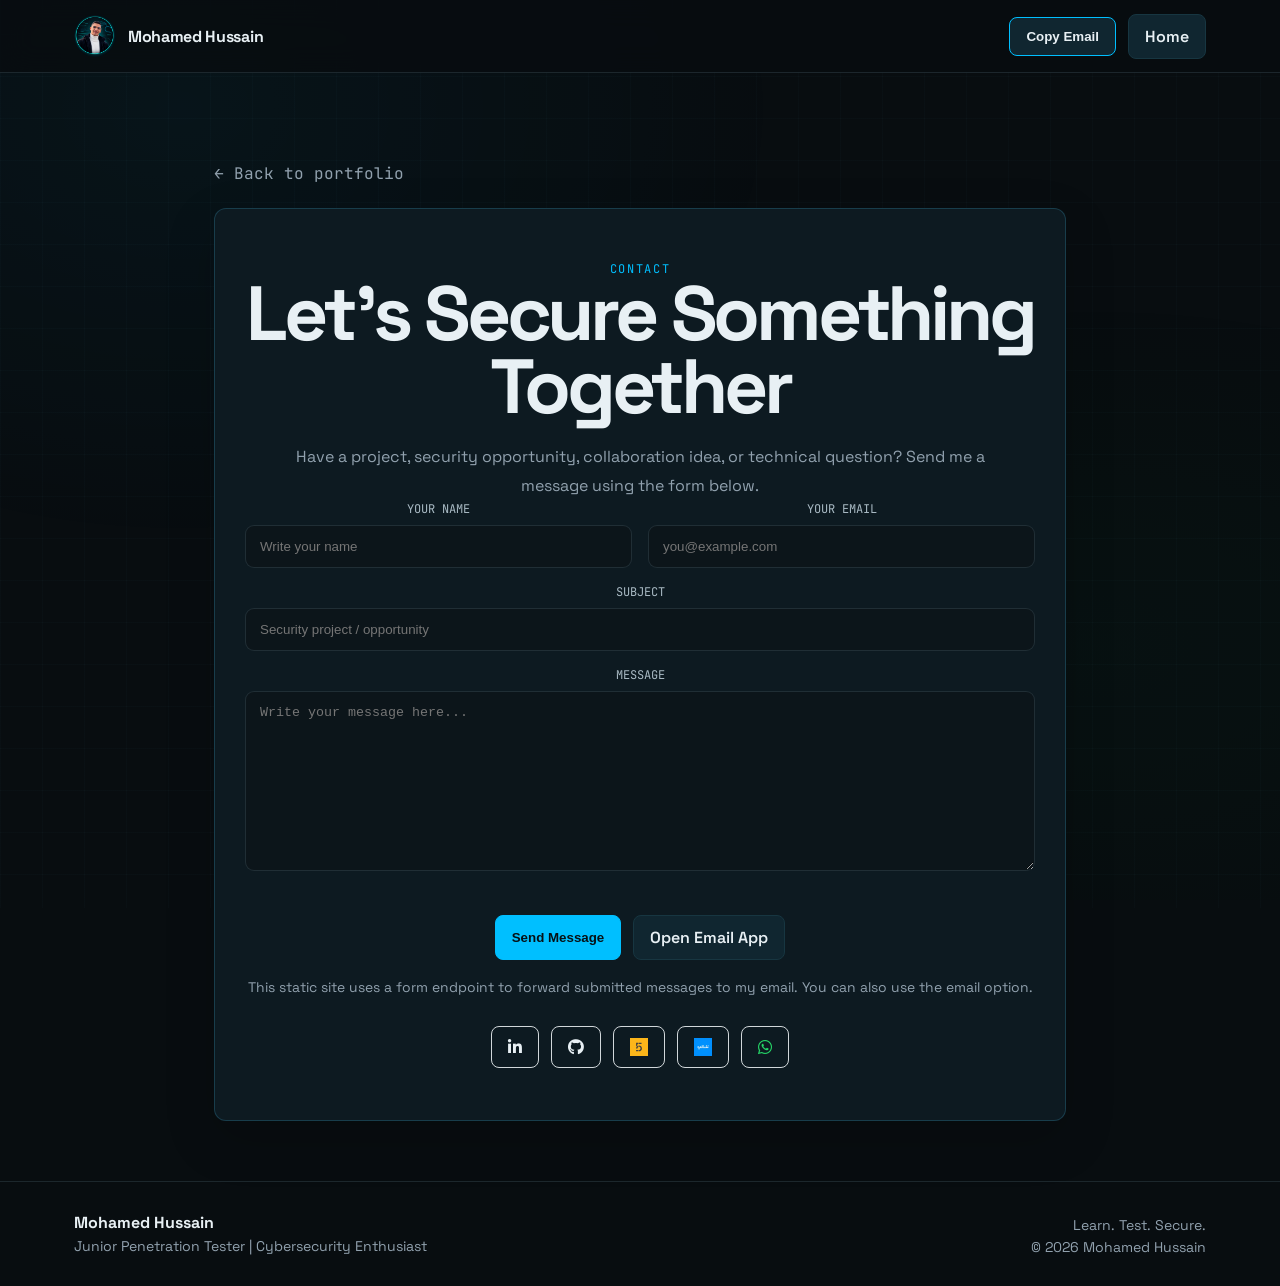
<file: contact.html>
<!doctype html>
<html lang="en">
  <head>
    <meta charset="UTF-8" />
    <meta name="viewport" content="width=device-width, initial-scale=1.0" />
    <script>
      document.documentElement.classList.add("page-loading");
      document.documentElement.dataset.pageLoaderStartedAt = Date.now();
    </script>
    <title>Mohamed Hussain | Contact</title>
    <link rel="preconnect" href="https://fonts.googleapis.com" />
    <link rel="preconnect" href="https://fonts.gstatic.com" crossorigin />
    <link
      href="https://fonts.googleapis.com/css2?family=JetBrains+Mono:wght@400;500;600&family=Space+Grotesk:wght@400;500;600;700&display=swap"
      rel="stylesheet"
    />
    <link
      rel="stylesheet"
      href="https://cdnjs.cloudflare.com/ajax/libs/font-awesome/6.7.2/css/all.min.css"
    />
    <link
      rel="icon"
      type="image/svg+xml"
      href="assets/images/codespaces-svgrepo-com.svg"
    />
    <link rel="stylesheet" href="style.css" />
  </head>
  <body>
    <div class="page-loader" aria-hidden="false">
      <div class="cv-loader" role="status" aria-live="polite">
        <div class="loader-icon" aria-hidden="true">
          <span class="loader-icon-text">&gt;_</span>
        </div>
        <div class="loader-content">
          <div class="loader-title">
            <span class="loader-prompt">&gt;</span>
            LOADING_CONTACT
            <span class="loader-dots" aria-hidden="true">
              <span>.</span>
              <span>.</span>
              <span>.</span>
            </span>
          </div>
          <p class="loader-status">Preparing contact page...</p>
          <div class="loader-progress" aria-hidden="true">
            <div class="loader-progress-bar"></div>
          </div>
        </div>
      </div>
    </div>
    <header class="site-header">
      <nav class="wrap nav">
        <a href="index.html#home" class="brand">
          <div class="logo">
            <img
              src="assets/images/Portfolio.webp"
              alt="Mohamed Hussain"
              loading="lazy"
              decoding="async"
            />
          </div>
          <span class="brand-name">Mohamed Hussain</span>
        </a>
        <div class="nav-actions">
          <button class="btn btn-primary" id="copy-email" type="button">
            Copy Email
          </button>
          <a
            href="index.html#home"
            class="btn btn-secondary"
            aria-label="Return to home page"
          >
            Home
          </a>
          <button
            class="menu-button"
            id="menu-button"
            type="button"
            aria-label="Open navigation menu"
            aria-expanded="false"
          >
            ☰
          </button>
        </div>
      </nav>
      <div class="mobile-menu" id="mobile-menu">
        <div class="wrap">
          <a href="index.html#home">Home</a>
          <a href="index.html#about">About</a>
          <a href="index.html#skills">Skills</a>
          <a href="index.html#methodology">Methodology</a>
          <a href="index.html#projects">Projects</a>
          <a href="index.html#labs">Labs</a>
          <a href="index.html#reports">Reports</a>
        </div>
      </div>
    </header>
    <main>
      <section class="contact-hero">
        <div class="wrap contact-wrap">
          <a class="back-link mono" href="index.html">← Back to portfolio</a>
          <div class="panel contact-panel reveal">
            <p class="eyebrow">Contact</p>
            <h1>Let’s Secure Something Together</h1>
            <p>
              Have a project, security opportunity, collaboration idea, or
              technical question? Send me a message using the form below.
            </p>
            <form
              class="contact-form"
              action="https://formsubmit.co/mohamed.hussain.pentester@gmail.com"
              method="POST"
            >
              <input
                type="hidden"
                name="_subject"
                value="New message from Mohamed Hussain Portfolio"
              />

              <input type="hidden" name="_template" value="table" />

              <input type="hidden" name="_captcha" value="false" />

              <input
                type="hidden"
                name="_next"
                value="https://mohamed-hussain-pentester.github.io/Mohamed-Hussain-Portfolio/thank-you.html"
              />

              <div class="form-row">
                <div class="field">
                  <label for="name">YOUR NAME</label>
                  <input
                    id="name"
                    name="name"
                    type="text"
                    placeholder="Write your name"
                    required
                    autocomplete="name"
                  />
                </div>
                <div class="field">
                  <label for="email">YOUR EMAIL</label>
                  <input
                    id="email"
                    name="email"
                    type="email"
                    placeholder="you@example.com"
                    required
                    autocomplete="email"
                  />
                </div>
              </div>
              <div class="field">
                <label for="subject">SUBJECT</label>
                <input
                  id="subject"
                  name="subject"
                  type="text"
                  placeholder="Security project / opportunity"
                  required
                />
              </div>
              <div class="field">
                <label for="message">MESSAGE</label>
                <textarea
                  id="message"
                  name="message"
                  placeholder="Write your message here..."
                  required
                ></textarea>
              </div>
              <div class="button-row center">
                <button class="btn btn-primary" type="submit">
                  Send Message
                </button>
                <a
                  class="btn btn-secondary"
                  href="mailto:mohamed.hussain.pentester@gmail.com"
                >
                  Open Email App
                </a>
              </div>
              <p class="form-note">
                This static site uses a form endpoint to forward submitted
                messages to my email. You can also use the email option.
              </p>
            </form>
            <div class="button-row center">
              <a
                href="https://www.linkedin.com/in/mohamed-hussain-pentester/"
                target="_blank"
                rel="noopener noreferrer"
                class="btn btn-outline"
                aria-label="LinkedIn"
                title="LinkedIn"
              >
                <i class="fa-brands fa-linkedin-in"></i>
              </a>
              <a
                href="https://github.com/mohamed-hussain-pentester"
                target="_blank"
                rel="noopener noreferrer"
                class="btn btn-outline"
                aria-label="GitHub"
                title="GitHub"
              >
                <i class="fa-brands fa-github"></i>
              </a>
              <a
                href="https://khamsat.com/user/mohamed_hussain_soc"
                target="_blank"
                rel="noopener noreferrer"
                class="btn btn-outline"
                aria-label="Khamsat"
                title="Khamsat"
              >
                <img
                  src="assets/images/khamsat.svg"
                  alt="Khamsat"
                  class="social-icon"
                />
              </a>
              <a
                href="https://nafezly.com/u/mohamed_hussain_soc"
                target="_blank"
                rel="noopener noreferrer"
                class="btn btn-outline"
                aria-label="Nafezly"
                title="Nafezly"
              >
                <img
                  src="assets/images/nafezly.jpeg"
                  alt="Nafezly"
                  class="social-icon"
                />
              </a>
              <a
                href="https://wa.me/+201221702558"
                target="_blank"
                rel="noopener noreferrer"
                class="btn btn-outline"
                aria-label="WhatsApp"
                title="WhatsApp"
              >
                <i class="fa-brands fa-whatsapp" style="color: #25d366"></i>
              </a>
            </div>
          </div>
        </div>
      </section>
    </main>
    <footer>
      <div class="wrap footer-content">
        <div>
          <strong>Mohamed Hussain</strong>
          <span>Junior Penetration Tester | Cybersecurity Enthusiast</span>
        </div>
        <div class="footer-right">
          <span>Learn. Test. Secure.</span>
          <span>© 2026 Mohamed Hussain</span>
        </div>
      </div>
    </footer>
    <div class="mouse-glow"></div>
    <div id="toast" class="hidden">Email copied to clipboard</div>
    <script src="script.js"></script>
  </body>
</html>
</file>
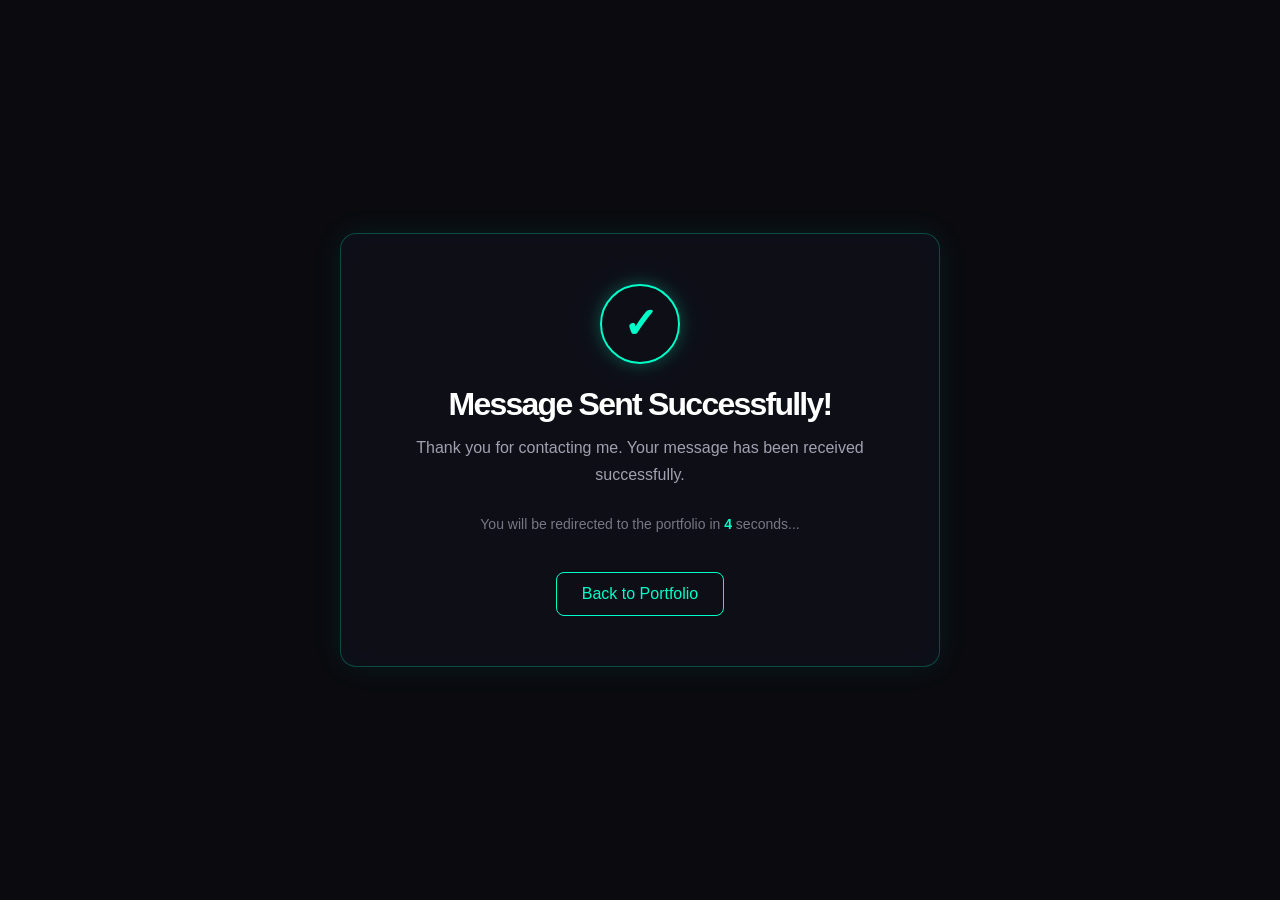
<file: thank-you.html>
<!doctype html>
<html lang="en">
  <head>
    <meta charset="UTF-8" />
    <meta name="viewport" content="width=device-width, initial-scale=1.0" />
    <script>
      document.documentElement.classList.add("page-loading");
      document.documentElement.dataset.pageLoaderStartedAt = Date.now();
    </script>

    <title>Thank You | Mohamed Hussain</title>

    <!-- Redirect after 5 seconds -->
    <meta http-equiv="refresh" content="5;url=index.html" />

    <link
      rel="icon"
      type="image/svg+xml"
      href="assets/images/codespaces-svgrepo-com.svg"
    />
    <link rel="stylesheet" href="style.css" />
  </head>

  <body>
    <div class="page-loader" aria-hidden="false">
      <div class="cv-loader" role="status" aria-live="polite">
        <div class="loader-icon" aria-hidden="true">
          <span class="loader-icon-text">&gt;_</span>
        </div>
        <div class="loader-content">
          <div class="loader-title">
            <span class="loader-prompt">&gt;</span>
            LOADING_CONFIRMATION
            <span class="loader-dots" aria-hidden="true">
              <span>.</span>
              <span>.</span>
              <span>.</span>
            </span>
          </div>
          <p class="loader-status">Preparing confirmation...</p>
          <div class="loader-progress" aria-hidden="true">
            <div class="loader-progress-bar"></div>
          </div>
        </div>
      </div>
    </div>
    <main class="thank-you-page">
      <div class="thank-you-card">
        <div class="success-icon">✓</div>

        <h1>Message Sent Successfully!</h1>

        <p>
          Thank you for contacting me. Your message has been received
          successfully.
        </p>

        <p class="redirect-text">
          You will be redirected to the portfolio in
          <span id="countdown">5</span> seconds...
        </p>

        <a href="index.html" class="back-btn"> Back to Portfolio </a>
      </div>
    </main>

    <script>
      let seconds = 5;
      const countdown = document.getElementById("countdown");

      const timer = setInterval(() => {
        seconds--;
        countdown.textContent = seconds;

        if (seconds <= 0) {
          clearInterval(timer);
          window.location.href = "index.html";
        }
      }, 1000);
    </script>
    <div class="mouse-glow"></div>
    <script src="script.js"></script>
  </body>
</html>
</file>
<file: style.css>
:root {
  --ink: #e8f0f4;
  --muted: #91a1ae;
  --line: rgba(150, 190, 205, 0.15);
  --bg: #080d10;
  --cyan: #00bfff;
  --cyan-dark: #0099cc;
  --surface: #111827;
  --surface-light: #172033;
  --border: #23304a;
  --text: #f8fafc;
  --accent: #22c55e;
}

* {
  margin: 0;
  padding: 0;
  box-sizing: border-box;
}

html {
  scroll-behavior: smooth;
  scroll-padding-top: 88px;
}

body {
  background: var(--bg);
  color: var(--ink);
  font-family: "Space Grotesk", Arial, Helvetica, sans-serif;
  min-height: 100vh;
  overflow-x: hidden;
}

body::before {
  content: "";
  position: fixed;
  inset: -8px 0;
  pointer-events: none;
  opacity: 0.65;
  background-image:
    linear-gradient(rgba(109, 172, 194, 0.045) 1px, transparent 1px),
    linear-gradient(90deg, rgba(109, 172, 194, 0.045) 1px, transparent 1px);
  background-size: 42px 42px;
  z-index: -1;
  animation: gridDrift 90s ease-in-out infinite alternate;
}

.interactive-grid {
  position: fixed;
  inset: 0;
  z-index: -1;
  width: 100%;
  height: 100%;
  pointer-events: none;
  opacity: 0.65;
  animation: gridDrift 90s ease-in-out infinite alternate;
}

body::after {
  content: "";
  position: fixed;
  inset: 0;
  pointer-events: none;
  opacity: 0.8;
  background-image:
    radial-gradient(
      ellipse at 14% 12%,
      rgba(0, 191, 255, 0.055),
      transparent 42%
    ),
    radial-gradient(
      ellipse at 86% 72%,
      rgba(34, 197, 94, 0.035),
      transparent 44%
    );
  z-index: -1;
  animation: ambientGlow 75s ease-in-out infinite alternate;
}

@keyframes gridDrift {
  to {
    transform: translate3d(0, 8px, 0);
  }
}

@keyframes ambientGlow {
  to {
    transform: translate3d(0, -8px, 0);
    opacity: 0.65;
  }
}

a {
  color: inherit;
  text-decoration: none;
}

.wrap {
  width: 100%;
  max-width: 1180px;
  margin: 0 auto;
  padding: 0 24px;
}

.mono {
  font-family: "JetBrains Mono", monospace;
}

.cyan {
  color: var(--cyan);
}

/* =================================
   NAVBAR & HEADER
================================= */

.site-header {
  position: sticky;
  top: 0;
  z-index: 1000;
  background: rgba(8, 13, 16, 0.83);
  backdrop-filter: blur(15px);
  border-bottom: 1px solid var(--line);
}

.scroll-progress {
  height: 3px;
  overflow: hidden;
  background: rgba(145, 161, 174, 0.16);
  direction: ltr;
}

.scroll-progress-bar {
  width: 100%;
  height: 100%;
  background: linear-gradient(90deg, var(--cyan), var(--accent));
  box-shadow: 0 0 8px rgba(0, 191, 255, 0.55);
  transform: scaleX(0);
  transform-origin: left;
}

.nav {
  min-height: 72px;
  display: flex;
  align-items: center;
  justify-content: space-between;
  gap: 16px;
}

.brand {
  display: flex;
  align-items: center;
  gap: 12px;
  text-decoration: none;
  white-space: nowrap;
}

.logo {
  width: 42px;
  height: 42px;
  border-radius: 50%;
  overflow: hidden;
  flex-shrink: 0;
}

.logo img {
  width: 100%;
  height: 100%;
  object-fit: cover;
  display: block;
}

.brand-name {
  font-weight: 700;
  letter-spacing: -0.02em;
}

.nav-links {
  display: flex;
  align-items: center;
  gap: 24px;
  color: var(--muted);
  font-size: 0.92rem;
}

.nav-links a {
  position: relative;
  text-decoration: none;
  transition:
    color 0.2s ease,
    text-shadow 0.2s ease;
}

.nav-links a:hover,
.nav-links a[aria-current="location"] {
  color: var(--cyan);
}

.nav-links a[aria-current="location"] {
  text-shadow: 0 0 12px rgba(0, 191, 255, 0.3);
}

.nav-links a::after {
  content: "";
  position: absolute;
  right: 0;
  bottom: -7px;
  left: 0;
  height: 2px;
  border-radius: 2px;
  background: var(--cyan);
  box-shadow: 0 0 9px rgba(0, 191, 255, 0.55);
  transform: scaleX(0);
  transform-origin: left;
  transition: transform 0.2s ease;
}

.nav-links a:hover::after,
.nav-links a[aria-current="location"]::after {
  transform: scaleX(1);
}

.nav-actions {
  display: flex;
  align-items: center;
  gap: 12px;
}

/* =================================
   BUTTONS
================================= */

.btn {
  --button-rest-background: var(--bg);
  --button-rest-color: var(--ink);
  --button-hover-text-color: var(--button-rest-background);

  display: inline-flex;
  align-items: center;
  justify-content: center;
  gap: 8px;
  border: 1px solid transparent;
  border-radius: 8px;
  padding: 11px 16px;
  text-decoration: none;
  font-weight: 600;
  cursor: pointer;
  transition:
    background 0.2s ease,
    border-color 0.2s ease,
    color 0.2s ease,
    transform 0.2s ease,
    box-shadow 0.2s ease;
}

.btn:hover {
  transform: translateY(-2px);
  box-shadow: 0 0 15px rgba(0, 191, 255, 0.2);
}

.btn-primary {
  --button-rest-background: var(--cyan);
  --button-rest-color: #061116;

  background: var(--cyan);
  color: #061116;
  border-color: var(--cyan);
}

.btn-primary:hover {
  background: var(--cyan-dark);
  color: #061116;
  border-color: var(--cyan-dark);
  box-shadow: 0 0 17px rgba(0, 191, 255, 0.3);
}

.btn-secondary {
  --button-rest-background: #102630;
  --button-rest-color: var(--ink);

  background: #102630;
  color: var(--ink);
  border-color: #173641;
}

.btn-outline {
  --button-rest-background: var(--bg);
  --button-rest-color: var(--ink);

  background: transparent;
  color: var(--ink);
  border-color: #d1d7da;
}

.btn-outline:hover,
.btn-secondary:hover {
  border-color: rgba(72, 199, 242, 0.6);
  box-shadow: inset 0 0 0 1px rgba(0, 191, 255, 0.12);
}

.project-coming-soon {
  cursor: default;
  color: var(--muted);
  border-color: var(--border);
}

.btn:hover {
  background: var(--button-rest-color);
  color: var(--button-rest-background);
  border-color: var(--button-rest-color);
}

.project-coming-soon:hover {
  transform: none;
  background: transparent;
  color: var(--muted);
  border-color: var(--border);
  box-shadow: none;
}

.btn:focus-visible,
.menu-button:focus-visible,
.back-to-top:focus-visible,
.back-btn:focus-visible {
  outline: 2px solid var(--cyan);
  outline-offset: 3px;
}

/* =================================
   MOBILE MENUS (Including all possible class names)
================================= */

.menu-button {
  display: none;
  background: transparent;
  color: var(--ink);
  border: 1px solid #33434b;
  border-radius: 8px;
  padding: 8px 11px;
  font-size: 18px;
  cursor: pointer;
}

.mobile-menu {
  display: none;
  border-top: 1px solid var(--line);
  background: var(--surface);
}

.mobile-menu.open {
  display: block;
}

.mobile-menu .wrap {
  display: grid;
  gap: 12px;
  padding: 14px 24px 18px;
}

.mobile-menu a {
  position: relative;
  text-decoration: none;
  color: var(--muted);
  padding: 12px;
  border-radius: 8px;
  transition:
    background 0.2s ease,
    color 0.2s ease,
    box-shadow 0.2s ease;
}

.mobile-menu a:hover,
.mobile-menu a[aria-current="location"] {
  background: var(--surface-light);
  color: var(--text);
}

.mobile-menu a[aria-current="location"] {
  color: var(--cyan);
  box-shadow: inset 2px 0 var(--cyan);
}

/* =================================
   CV TOOLBAR & PDF VIEWER
================================= */

.cv-toolbar {
  min-height: 70px;
  padding: 12px 20px;
  display: flex;
  align-items: center;
  justify-content: center;
  gap: 10px;
  border-bottom: 1px solid var(--border);
  background: var(--bg);
  position: sticky;
  top: 72px;
  z-index: 900;
}

.viewer-container {
  width: 100%;
  min-height: calc(100vh - 142px);
  padding: 30px 20px;
  display: flex;
  justify-content: center;
  overflow-y: auto;
}

#pdf-container {
  width: 100%;
  max-width: 950px;
  display: flex;
  flex-direction: column;
  align-items: center;
  gap: 25px;
}

.pdf-page {
  background: white;
  max-width: 100%;
  height: auto;
  display: block;
  box-shadow:
    0 10px 30px rgba(0, 0, 0, 0.35),
    0 2px 8px rgba(0, 0, 0, 0.2);
}

/* =================================
   LOADING & ERROR STATES
================================= */

#loading {
  color: var(--muted);
  margin-top: 60px;
  font-size: 16px;
}

#error {
  display: none;
  max-width: 600px;
  margin: 60px auto;
  padding: 25px;
  border: 1px solid #7f1d1d;
  border-radius: 12px;
  background: #1f1111;
  text-align: center;
  line-height: 1.7;
}

#error strong {
  display: block;
  margin-bottom: 8px;
}

/* =================================
   HERO & SECTIONS
================================= */

.hero {
  padding-top: 50px;
  padding-bottom: 92px;
}

.hero-grid {
  display: grid;
  grid-template-columns: 1.08fr 0.92fr;
  gap: 52px;
  align-items: center;
}

.eyebrow {
  color: var(--cyan);
  letter-spacing: 0.14em;
  text-transform: uppercase;
  font-family: "JetBrains Mono", monospace;
  font-size: 0.75rem;
}

h1,
h2,
h3,
p {
  margin-top: 0;
}

h1 {
  font-size: clamp(3rem, 6vw, 5.4rem);
  line-height: 0.95;
  letter-spacing: -0.055em;
  margin-bottom: 20px;
}

.hero-name-cursor {
  animation: cursorBlink 0.8s steps(1) infinite;
}

.hero-name-letter {
  display: inline-block;
  white-space: pre;
  cursor: default;
}

.hero-name-word {
  display: inline-block;
  white-space: nowrap;
}

.hero-name-letter:hover {
  animation: heroNameLetterPop 0.45s ease;
}

@keyframes heroNameLetterPop {
  35% {
    color: var(--cyan);
    transform: translateY(-0.18em) rotate(-8deg) scale(1.2);
    text-shadow: 0 0 18px rgba(0, 191, 255, 0.7);
  }

  70% {
    transform: translateY(0.04em) rotate(4deg) scale(0.96);
  }
}

h2 {
  font-size: clamp(2rem, 4vw, 3rem);
  line-height: 1;
  letter-spacing: -0.045em;
  margin: 10px 0 22px;
}

h3 {
  font-size: 1.18rem;
  margin-bottom: 11px;
}

.hero-title {
  font-size: 1.55rem;
  font-weight: 600;
  color: var(--cyan);
  margin-bottom: 14px;
}

.hero-specialty {
  font-family: "JetBrains Mono", monospace;
  color: #dce5ea;
  line-height: 1.65;
  max-width: 700px;
}

.hero-description {
  max-width: 700px;
  color: var(--muted);
  font-size: 1.08rem;
  line-height: 1.8;
  margin-bottom: 30px;
}

.button-row {
  display: flex;
  flex-wrap: wrap;
  gap: 12px;
}

.button-row.center {
  justify-content: center;
}

/* =================================
   TERMINAL
================================= */

.terminal {
  background: linear-gradient(
    145deg,
    rgba(18, 29, 36, 0.94),
    rgba(11, 18, 23, 0.86)
  );
  border: 1px solid var(--line);
  box-shadow: 0 18px 50px rgba(0, 0, 0, 0.18);
  border-radius: 16px;
  overflow: hidden;
}

.terminal-top {
  padding: 15px 18px;
  border-bottom: 1px solid var(--line);
  display: flex;
  justify-content: space-between;
  align-items: center;
  color: #8fa0ad;
  font:
    12px "JetBrains Mono",
    monospace;
}

.window-dots {
  display: flex;
  gap: 8px;
}

.window-dots span {
  width: 10px;
  height: 10px;
  border-radius: 50%;
  display: block;
}

.window-dots span:nth-child(1) {
  background: #d76363;
}
.window-dots span:nth-child(2) {
  background: #d7bd3f;
}
.window-dots span:nth-child(3) {
  background: #56b676;
}

.terminal-body {
  position: relative;

  background:
    radial-gradient(circle at 50% 0%, rgba(34, 197, 94, 0.06), transparent 45%),
    #070b12;

  border-top: 1px solid rgba(148, 163, 184, 0.08);

  overflow: hidden;
}

/* =========================================
   TERMINAL SCREEN
========================================= */

.terminal-screen {
  position: relative;

  min-height: 330px;

  padding: 22px 24px;

  font-family: "JetBrains Mono", "Fira Code", Consolas, monospace;

  font-size: 13px;

  line-height: 1.8;

  overflow: hidden;
}

/* =========================================
   SCANLINES
========================================= */

.terminal-screen::before {
  content: "";

  position: absolute;

  inset: 0;

  pointer-events: none;

  background: repeating-linear-gradient(
    to bottom,
    transparent 0px,
    transparent 3px,
    rgba(255, 255, 255, 0.012) 4px
  );

  opacity: 0.35;
}

/* =========================================
   SUBTLE TERMINAL GLOW
========================================= */

.terminal-screen::after {
  content: "";

  position: absolute;

  width: 250px;
  height: 250px;

  top: -150px;
  left: 50%;

  transform: translateX(-50%);

  background: rgba(34, 197, 94, 0.06);

  filter: blur(70px);

  pointer-events: none;
}

/* =========================================
   TERMINAL LINE
========================================= */

.terminal-line {
  position: relative;

  z-index: 2;

  display: flex;

  align-items: flex-start;

  flex-wrap: wrap;

  min-height: 26px;

  margin-bottom: 5px;
}

/* =========================================
   PROMPT
========================================= */

.prompt {
  color: #22c55e;

  font-weight: 600;

  margin-right: 9px;

  white-space: nowrap;
}

/* =========================================
   COMMAND
========================================= */

.typing-text {
  color: #67e8f9;

  font-weight: 500;

  letter-spacing: 0.1px;
}

/* =========================================
   TYPING CURSOR
========================================= */

.typing-cursor {
  color: #22c55e;

  margin-left: 3px;

  font-weight: 700;

  animation: cursorBlink 0.8s steps(1) infinite;
}

@keyframes cursorBlink {
  0%,
  50% {
    opacity: 1;
  }

  51%,
  100% {
    opacity: 0;
  }
}

/* =========================================
   OUTPUT
========================================= */

.terminal-output {
  position: relative;

  z-index: 2;

  color: #cbd5e1;

  margin: 0 0 14px 0;

  padding-left: 0;

  white-space: pre-wrap;

  opacity: 0;

  transform: translateY(4px);

  animation: outputAppear 0.35s ease forwards;
}

@keyframes outputAppear {
  from {
    opacity: 0;
    transform: translateY(4px);
  }

  to {
    opacity: 1;
    transform: translateY(0);
  }
}

/* =========================================
   OUTPUT SUCCESS
========================================= */

.output-success {
  color: #86efac;
}

/* =========================================
   OUTPUT INFO
========================================= */

.output-info {
  color: #94a3b8;
}

/* =========================================
   OUTPUT WARNING
========================================= */

.output-warning {
  color: #facc15;
}

/* =========================================
   SECURITY TAGS
========================================= */

/* =========================================
   TERMINAL SEPARATOR
========================================= */

.terminal-separator {
  position: relative;

  z-index: 2;

  height: 1px;

  margin: 10px 0 13px;

  background: linear-gradient(
    90deg,
    transparent,
    rgba(148, 163, 184, 0.15),
    transparent
  );
}

/* =========================================
   STATUS
========================================= */

.terminal-status {
  display: flex;

  align-items: center;

  gap: 12px;

  color: #94a3b8;
}

.terminal-status-label {
  color: #64748b;

  font-size: 12px;

  letter-spacing: 1px;
}

.terminal-status-value {
  display: inline-flex;

  align-items: center;

  gap: 7px;

  color: #86efac;

  font-size: 12px;
}

.terminal-status-value::before {
  content: "";

  width: 7px;
  height: 7px;

  border-radius: 50%;

  background: #22c55e;

  box-shadow: 0 0 8px rgba(34, 197, 94, 0.8);

  animation: statusPulse 1.6s ease-in-out infinite;
}

@keyframes statusPulse {
  0%,
  100% {
    opacity: 1;
    transform: scale(1);
  }

  50% {
    opacity: 0.45;
    transform: scale(0.8);
  }
}

/* =========================================
   COMMAND READY
========================================= */

.terminal-ready {
  color: #22c55e;

  animation: readyAppear 0.4s ease forwards;
}

@keyframes readyAppear {
  from {
    opacity: 0;
  }

  to {
    opacity: 1;
  }
}

/* =========================================
   MOBILE
========================================= */

@media (max-width: 700px) {
  .terminal-screen {
    padding: 18px 15px;

    font-size: 12px;

    line-height: 1.7;
  }

  .prompt {
    margin-right: 6px;
  }
}

/* =================================
   STATS & SECTIONS
================================= */

.quick-stats {
  border-top: 1px solid var(--line);
  border-bottom: 1px solid var(--line);
  background: rgba(11, 18, 23, 0.8);
}

.skills-marquee {
  padding: 24px 0 30px !important;
  overflow: hidden;
}

.skills-marquee-title {
  margin: 0 0 14px;
  font-size: 0.75rem;
  font-weight: 400;
}

.skills-marquee-viewport {
  position: relative;
  overflow: hidden;
  direction: ltr;
  mask-image: linear-gradient(
    90deg,
    transparent,
    #000 5%,
    #000 95%,
    transparent
  );
}

.skills-marquee-track {
  display: flex;
  width: max-content;
  animation: skills-marquee-scroll 48s linear infinite;
  will-change: transform;
}

.skills-marquee-group {
  display: flex;
  flex: 0 0 auto;
  align-items: center;
  gap: 12px;
  margin: 0;
  padding: 0 12px 0 0;
  list-style: none;
}

.skills-marquee-group li {
  display: inline-flex;
  flex: 0 0 auto;
  align-items: center;
  gap: 9px;
  min-height: 42px;
  padding: 0 15px;
  border: 1px solid rgba(150, 190, 205, 0.17);
  border-radius: 999px;
  background: linear-gradient(
    145deg,
    rgba(18, 29, 36, 0.88),
    rgba(11, 18, 23, 0.8)
  );
  color: #cbd9df;
  font-size: 0.84rem;
  white-space: nowrap;
  box-shadow: 0 0 14px rgba(0, 191, 255, 0.035);
}

.skills-marquee-group i {
  color: var(--cyan);
  font-size: 0.88rem;
}

@keyframes skills-marquee-scroll {
  to {
    transform: translateX(-50%);
  }
}

@media (hover: hover) and (prefers-reduced-motion: no-preference) {
  .skills-marquee:hover .skills-marquee-track {
    animation-play-state: paused;
  }
}

.stats-grid {
  display: grid;
  grid-template-columns: repeat(4, 1fr);
}

.stats-grid div {
  padding: 28px 0 28px 20px;
  border-right: 1px solid var(--line);
}

.stats-grid div:first-child {
  padding-left: 0;
}

.stats-grid div:last-child {
  border-right: 0;
}

.stats-grid strong,
.stats-grid span {
  display: block;
}

.stats-grid strong {
  margin-bottom: 4px;
}

.stats-grid span {
  font:
    13px "JetBrains Mono",
    monospace;
  color: var(--muted);
}

.section {
  padding: 70px 0;
  border-top: 1px solid var(--line);
  scroll-margin-top: -15px;
}

.section-muted {
  background: rgba(11, 18, 23, 0.7);
}

.two-column {
  display: grid;
  grid-template-columns: 0.85fr 1.15fr;
  gap: 56px;
}

.large-copy {
  color: var(--muted);
  font-size: 1.05rem;
  line-height: 1.85;
}

.panel {
  background: linear-gradient(
    145deg,
    rgba(18, 29, 36, 0.94),
    rgba(11, 18, 23, 0.86)
  );
  border: 1px solid var(--line);
  box-shadow: 0 18px 50px rgba(0, 0, 0, 0.18);
  border-radius: 12px;
}

.card {
  transition:
    transform 0.28s ease,
    border-color 0.28s ease,
    box-shadow 0.28s ease;
  padding: 24px;
}

.card:hover {
  transform: translateY(-5px);
  border-color: rgba(72, 199, 242, 0.48);
  box-shadow: 0 20px 45px rgba(0, 0, 0, 0.23);
}

.education-timeline {
  position: relative;
  display: grid;
  gap: 18px;
  margin: 0;
  padding: 0;
  list-style: none;
}

.education-layout {
  display: grid;
  gap: 28px;
}

.education-section-heading {
  text-align: center;
}

.education-columns {
  display: grid;
  grid-template-columns: repeat(2, minmax(0, 1fr));
  gap: 24px;
}

.education-column > .eyebrow {
  margin-bottom: 16px;
  text-align: center;
}

.education-timeline::before {
  position: absolute;
  top: 28px;
  bottom: 28px;
  left: 17px;
  width: 1px;
  background: linear-gradient(
    to bottom,
    rgba(0, 191, 255, 0.55),
    rgba(150, 190, 205, 0.24)
  );
  content: "";
}

.education-timeline-item {
  position: relative;
  display: grid;
  grid-template-columns: 36px minmax(0, 1fr);
  align-items: start;
  gap: 14px;
  min-width: 0;
}

.education-timeline-node {
  z-index: 1;
  display: grid;
  width: 36px;
  height: 36px;
  margin-top: 20px;
  place-items: center;
  border: 1px solid rgba(0, 191, 255, 0.55);
  border-radius: 50%;
  background: var(--surface);
  color: var(--cyan);
  font-size: 0.9rem;
  transition:
    border-color 0.25s ease,
    box-shadow 0.25s ease,
    color 0.25s ease;
}

.education-timeline-card {
  min-width: 0;
  padding: 21px;
  background: linear-gradient(
    145deg,
    rgba(18, 29, 36, 0.96),
    rgba(11, 18, 23, 0.92)
  );
}

.education-timeline-item-featured .education-timeline-card {
  border-color: rgba(0, 191, 255, 0.3);
  box-shadow:
    0 18px 50px rgba(0, 0, 0, 0.18),
    inset 2px 0 rgba(0, 191, 255, 0.55);
}

.education-timeline-item-featured .education-timeline-node {
  border-color: var(--cyan);
  box-shadow: 0 0 12px rgba(0, 191, 255, 0.2);
}

.education-timeline-item:hover .education-timeline-node {
  border-color: var(--cyan);
  box-shadow: 0 0 15px rgba(0, 191, 255, 0.38);
  color: #8be2ff;
}

.education-date {
  margin-bottom: 10px;
  color: var(--cyan);
  font-size: 0.76rem;
  letter-spacing: 0.04em;
}

.education-timeline-card h3 {
  margin-bottom: 8px;
  font-size: 1.12rem;
  line-height: 1.35;
}

.education-program {
  margin-bottom: 10px;
  color: var(--ink);
  font-size: 0.92rem;
  font-weight: 600;
  line-height: 1.5;
}

.education-description {
  margin-bottom: 16px;
  color: var(--muted);
  font-size: 0.9rem;
  line-height: 1.65;
}

.education-tags {
  display: flex;
  flex-wrap: wrap;
  gap: 7px;
  margin: 0;
  padding: 0;
  list-style: none;
}

.education-tags li {
  padding: 4px 8px;
  border: 1px solid rgba(150, 190, 205, 0.17);
  border-radius: 999px;
  background: rgba(8, 13, 16, 0.45);
  color: #b9c8d0;
  font-size: 0.72rem;
  line-height: 1.35;
}

.cycle {
  margin-top: 26px;
  padding: 20px;
}

.cycle p:last-child {
  margin-bottom: 0;
}
/* =================================
  Certificate CARDS 
================================= */
.cards {
  display: grid;
  gap: 16px;
}

.cards.two {
  grid-template-columns: repeat(2, 1fr);
}

.cards.three {
  grid-template-columns: repeat(3, 1fr);
}

.cards.four {
  grid-template-columns: repeat(4, 1fr);
}

.card p {
  color: var(--muted);
  line-height: 1.7;
  font-size: 0.94rem;
}

.icon {
  font-size: 1.5rem;
  color: var(--cyan);
  margin-bottom: 18px;
}

.section-intro {
  margin-bottom: 34px;
}

.section-intro.max {
  max-width: 760px;
}

.section-head {
  display: flex;
  align-items: flex-end;
  justify-content: space-between;
  gap: 22px;
  margin-bottom: 34px;
}

.filters {
  display: flex;
  flex-wrap: wrap;
  gap: 8px;
}

.filter {
  background: transparent;
  color: var(--muted);
  border: 1px solid #33434b;
  border-radius: 7px;
  padding: 9px 12px;
  cursor: pointer;
}

.filter.active {
  color: #061116;
  background: var(--cyan);
  border-color: var(--cyan);
}

.filter.active:hover {
  color: #061116;
  background: var(--cyan-dark);
  border-color: var(--cyan-dark);
}

.skill-card h3 {
  color: var(--cyan);
}

.skill-card p {
  min-height: 76px;
}

.method-grid {
  display: grid;
  grid-template-columns: repeat(4, 1fr);
  gap: 16px;
}

.method-step {
  position: relative;
  padding: 20px;
}

.method-step span {
  font:
    12px "JetBrains Mono",
    monospace;
  color: var(--cyan);
}

.method-step h3 {
  margin-top: 10px;
}

.method-step p {
  color: var(--muted);
  font-size: 0.9rem;
  line-height: 1.6;
  margin-bottom: 0;
}

.method-flow {
  color: #b9e7f7;
  text-align: center;
  margin: 28px 0 0;
}

.project-meta {
  display: flex;
  justify-content: space-between;
  gap: 16px;
  font:
    12px "JetBrains Mono",
    monospace;
  color: var(--cyan);
  margin-bottom: 20px;
}

.tag {
  border: 1px solid rgba(214, 173, 70, 0.4);
  color: #f1d38b;
  border-radius: 999px;
  padding: 5px 9px;
}

.blue-tag {
  border-color: rgba(90, 155, 255, 0.4);
  color: #9fc4ff;
}

.project h3 {
  font-size: 1.3rem;
}

.project-problem {
  color: #d7f1fb !important;
}

.tech {
  color: #c8d5db !important;
  font-size: 0.82rem !important;
  margin-top: 18px;
}

.path {
  color: #d8e2e7;
  line-height: 1.8;
}

.tagline {
  color: #f1d38b;
}

.certificate-card .button-row {
  margin-top: 12px;
}

/* =================================
   CONTACT & FOOTER
================================= */

.contact-panel {
  text-align: center;
  padding: 52px 30px;
  background: #0d1a21;
  border-color: rgba(72, 199, 242, 0.2);
}

.contact-panel > p:not(.eyebrow) {
  max-width: 720px;
  margin: 0 auto;
  color: var(--muted);
  line-height: 1.8;
}

.contact-panel .button-row {
  margin-top: 28px;
}

footer {
  border-top: 1px solid var(--line);
  padding: 30px 0;
}

.footer-content {
  display: flex;
  justify-content: space-between;
  gap: 24px;
  align-items: center;
}

.footer-content strong,
.footer-content span {
  display: block;
}

.footer-content span {
  color: var(--muted);
  font-size: 0.88rem;
  margin-top: 4px;
}

.footer-right {
  text-align: right;
}

/* =================================
   REVEAL & MODAL & TOAST
================================= */

.reveal {
  opacity: 0;
  transform: translateY(18px);
  transition:
    opacity 0.65s ease,
    transform 0.65s ease;
}

.reveal.visible {
  opacity: 1;
  transform: none;
}

#toast {
  position: fixed;
  bottom: 2rem;
  left: 50%;
  transform: translateX(-50%);
  z-index: 1000;
  background-color: #102630;
  color: #67e8f9;
  font-size: 0.9rem;
  font-weight: 500;
  padding: 0.75rem 1.5rem;
  border-radius: 9px;
  border: 1px solid rgba(103, 232, 249, 0.4);
  box-shadow: 0 10px 25px -5px rgba(0, 0, 0, 0.5);
  transition: opacity 0.3s ease-in-out;
}

.hidden {
  display: none !important;
}

/* =================================
   CONTACT FORM & EXTRAS
================================= */

.contact-hero {
  padding: 90px 0 60px;
}

.contact-wrap {
  max-width: 900px;
  margin: auto;
}

.contact-form {
  display: grid;
  gap: 16px;
}

.form-row {
  display: grid;
  grid-template-columns: 1fr 1fr;
  gap: 16px;
}

.field {
  display: grid;
  gap: 8px;
}

.field label {
  font:
    12px "JetBrains Mono",
    monospace;
  color: #a9bac4;
}

.field input,
.field textarea {
  width: 100%;
  background: #0c151a;
  color: var(--ink);
  border: 1px solid var(--line);
  border-radius: 9px;
  padding: 13px 14px;
  outline: none;
}

.field input:focus,
.field textarea:focus {
  border-color: rgba(72, 199, 242, 0.7);
  box-shadow: 0 0 0 3px rgba(72, 199, 242, 0.08);
}

.field textarea {
  min-height: 180px;
  resize: vertical;
}

.form-note {
  color: var(--muted);
  font-size: 0.87rem;
  line-height: 1.6;
}

.back-link {
  display: inline-flex;
  gap: 8px;
  align-items: center;
  text-decoration: none;
  color: var(--muted);
  margin-bottom: 24px;
}

.back-link:hover {
  color: var(--cyan);
}

/* =================================
   THANK YOU PAGE
================================= */

.thank-you-page {
  min-height: 100vh;
  display: flex;
  justify-content: center;
  align-items: center;
  padding: 20px;
  background: #0a0a0f;
}

.thank-you-card {
  width: 100%;
  max-width: 600px;
  padding: 50px 40px;
  text-align: center;
  background: rgba(15, 15, 25, 0.95);
  border: 1px solid rgba(0, 255, 200, 0.25);
  border-radius: 16px;
  box-shadow:
    0 0 30px rgba(0, 255, 200, 0.08),
    inset 0 0 30px rgba(0, 255, 200, 0.02);
  backdrop-filter: blur(10px);
}

.success-icon {
  width: 80px;
  height: 80px;
  margin: 0 auto 25px;
  display: flex;
  align-items: center;
  justify-content: center;
  border: 2px solid #00ffc8;
  border-radius: 50%;
  color: #00ffc8;
  font-size: 42px;
  font-weight: bold;
  box-shadow:
    0 0 15px rgba(0, 255, 200, 0.25),
    0 0 40px rgba(0, 255, 200, 0.08);
}

.thank-you-card h1 {
  margin-bottom: 15px;
  color: #ffffff;
  font-size: 32px;
  font-weight: 700;
}

.thank-you-card p {
  margin: 10px 0;
  color: #a0a0b0;
  font-size: 16px;
  line-height: 1.7;
}

.redirect-text {
  margin-top: 25px !important;
  color: #777785 !important;
  font-size: 14px !important;
}

#countdown {
  color: #00ffc8;
  font-weight: 700;
}

.back-btn {
  display: inline-block;
  margin-top: 25px;
  padding: 12px 25px;
  color: #00ffc8;
  text-decoration: none;
  border: 1px solid #00ffc8;
  border-radius: 8px;
  transition: all 0.3s ease;
}

.back-btn:hover {
  background: #00ffc8;
  color: #0a0a0f;
  box-shadow: 0 0 20px rgba(0, 255, 200, 0.3);
}

/* =================================
   PROFILE IMAGE CONTAINER
================================= */

/* =================================
   MEDIA QUERIES (RESPONSIVE)
================================= */

@media (max-width: 1000px) {
  .nav-links {
    display: none;
  }
  .menu-button {
    display: block;
  }
  .hero-grid,
  .two-column {
    grid-template-columns: 1fr;
  }
  .cards.four {
    grid-template-columns: repeat(2, 1fr);
  }
  .method-grid {
    grid-template-columns: repeat(2, 1fr);
  }
}

@media (max-width: 700px) {
  .education-columns {
    grid-template-columns: 1fr;
    gap: 28px;
  }

  .education-timeline {
    gap: 15px;
    width: calc(100% - 12px);
    margin-left: 12px;
  }

  .education-timeline-item {
    grid-template-columns: 32px minmax(0, 1fr);
    gap: 11px;
  }

  .education-timeline::before {
    left: 15px;
  }

  .education-timeline-node {
    width: 32px;
    height: 32px;
    margin-top: 18px;
    font-size: 0.82rem;
  }

  .education-timeline-card {
    padding: 18px;
  }

  .wrap {
    padding-left: 16px;
    padding-right: 16px;
  }
  .hero {
    padding-top: 72px;
    padding-bottom: 66px;
  }
  .hero-grid {
    gap: 34px;
  }
  .hero-description {
    font-size: 1rem;
  }
  .terminal-body {
    padding: 20px;
  }
  .stats-grid {
    grid-template-columns: repeat(2, 1fr);
  }
  .stats-grid div {
    padding: 20px 14px;
  }
  .stats-grid div:nth-child(2) {
    border-right: 0;
  }
  .stats-grid div:nth-child(-n + 2) {
    border-bottom: 1px solid var(--line);
  }
  .cards.two,
  .cards.three,
  .cards.four,
  .method-grid {
    grid-template-columns: 1fr;
  }
  .section {
    padding: 72px 0;
  }
  .skills-marquee {
    padding: 22px 0 26px;
  }
  .skills-marquee-group {
    gap: 8px;
    padding-right: 8px;
  }
  .skills-marquee-group li {
    min-height: 38px;
    gap: 7px;
    padding: 0 11px;
    font-size: 0.76rem;
  }
  .section-head {
    align-items: flex-start;
    flex-direction: column;
  }
  .footer-content {
    flex-direction: column;
    text-align: center;
  }
  .footer-right {
    text-align: center;
  }
  .brand-name {
    display: none;
  }
  .form-row {
    grid-template-columns: 1fr;
  }
  .contact-hero {
    padding-top: 64px;
  }
}

@media (max-width: 650px) {
  .wrap {
    width: min(100% - 24px, 1180px);
  }
  .nav {
    min-height: 64px;
  }
  .logo {
    width: 40px;
    height: 40px;
  }
  .nav-actions {
    gap: 7px;
  }
  .nav-actions .btn {
    padding: 8px 11px;
    font-size: 12px;
  }
  .cv-toolbar {
    top: 64px;
    padding: 10px;
    flex-wrap: wrap;
  }
  .viewer-container {
    padding: 15px 7px;
  }
  #pdf-container {
    gap: 15px;
  }
}

@media print {
  body {
    background: #fff;
    color: #111827;
  }
  .site-header,
  footer,
  .filters,
  .button-row,
  .cv-toolbar,
  #loading,
  #error {
    display: none !important;
  }
  body::before {
    display: none;
  }
  body::after {
    display: none;
  }
  .floating-contact,
  .mouse-glow {
    display: none !important;
  }
  .wrap {
    max-width: none;
  }
  .section {
    padding: 28px 0;
    border-color: #d1d5db;
  }
  .panel,
  .terminal,
  .contact-panel {
    background: #fff;
    color: #111827;
    border-color: #d1d5db;
    box-shadow: none;
  }
  .large-copy,
  .card p,
  .hero-description,
  .hero-specialty,
  .stats-grid span {
    color: #374151 !important;
  }
  .reveal {
    opacity: 1 !important;
    transform: none !important;
  }
  .viewer-container {
    padding: 0;
    display: block;
  }
  #pdf-container {
    max-width: none;
    gap: 0;
  }
  .pdf-page {
    box-shadow: none;
    width: 100%;
    max-width: none;
    page-break-after: always;
    break-after: page;
  }
  .pdf-page:last-child {
    page-break-after: auto;
    break-after: auto;
  }
}

/* =================================
   BACK TO TOP
================================= */

.back-to-top {
  position: fixed;
  right: 25px;
  bottom: 25px;

  width: 45px;
  height: 45px;

  display: flex;
  align-items: center;
  justify-content: center;

  border: 1px solid var(--border);
  border-radius: 8px;

  background: var(--surface);
  color: var(--text);

  font-size: 22px;
  font-weight: bold;

  cursor: pointer;

  opacity: 0;
  visibility: hidden;

  transform: translateY(10px);

  transition:
    opacity 0.25s ease,
    visibility 0.25s ease,
    transform 0.25s ease,
    background 0.2s ease;
}

.back-to-top:hover {
  background: var(--accent);
  border-color: var(--accent);

  transform: translateY(5px);
}

.back-to-top.show {
  opacity: 1;
  visibility: visible;
}

@media (max-width: 650px) {
  .back-to-top {
    right: 15px;
    bottom: 15px;

    width: 42px;
    height: 42px;
  }
}

.floating-contact {
  position: fixed;
  z-index: 1001;
  left: 25px;
  bottom: 25px;
}

.floating-contact-button {
  --button-rest-background: var(--cyan);
  --button-rest-color: #061116;
  --button-hover-text-color: var(--cyan);

  position: relative;
  display: flex;
  width: 52px;
  height: 52px;
  align-items: center;
  justify-content: center;
  border: 1px solid rgba(0, 191, 255, 0.55);
  border-radius: 50%;
  background: var(--button-rest-background);
  color: var(--button-rest-color);
  box-shadow:
    0 0 12px rgba(0, 191, 255, 0.2),
    inset 0 0 10px rgba(0, 191, 255, 0.06);
  font-size: 20px;
  text-decoration: none;
  transition:
    transform 0.2s ease,
    border-color 0.2s ease,
    background-color 0.2s ease,
    box-shadow 0.2s ease;
}

.floating-contact-button:hover,
.floating-contact-button:focus-visible {
  --button-rest-background: #061116;
  --button-rest-color: var(--cyan);

  transform: translateY(-3px);
  border-color: var(--button-rest-color);
  background: var(--button-rest-background);
  color: var(--button-rest-color);
  box-shadow:
    0 0 20px color-mix(in srgb, var(--button-rest-color) 34%, transparent),
    inset 0 0 12px color-mix(in srgb, var(--button-rest-color) 10%, transparent);
}

.floating-contact-button:focus-visible {
  outline: 2px solid var(--cyan);
  outline-offset: 4px;
}

.floating-contact-tooltip {
  position: absolute;
  bottom: calc(100% + 10px);
  left: 50%;
  padding: 5px 9px;
  border: 1px solid var(--border);
  border-radius: 6px;
  background: #111827;
  color: var(--ink);
  font-size: 12px;
  font-weight: 500;
  line-height: 1.2;
  opacity: 0;
  pointer-events: none;
  transform: translate(-50%, 4px);
  transition:
    opacity 0.18s ease,
    transform 0.18s ease;
}

.floating-contact-button:hover .floating-contact-tooltip,
.floating-contact-button:focus-visible .floating-contact-tooltip {
  opacity: 1;
  transform: translate(-50%, 0);
}

.floating-contact-hook {
  position: absolute;
  left: calc(100% + 10px);
  bottom: 6px;
  width: max-content;
  max-width: min(230px, calc(100vw - 110px));
  padding: 8px 11px;
  border: 1px solid rgba(0, 191, 255, 0.28);
  border-radius: 8px;
  background: rgba(8, 13, 16, 0.96);
  color: var(--ink);
  font-size: 13px;
  line-height: 1.35;
  opacity: 0;
  pointer-events: none;
  transform: translateX(-6px);
  transition:
    opacity 0.25s ease,
    transform 0.25s ease;
}

.floating-contact-hook.is-visible {
  opacity: 1;
  transform: translateX(0);
}

@media (max-width: 650px) {
  .floating-contact {
    left: 15px;
    bottom: 15px;
  }

  .floating-contact-button {
    width: 48px;
    height: 48px;
  }

  .floating-contact-hook {
    max-width: min(205px, calc(100vw - 90px));
    font-size: 12px;
  }
}

/*===============*
  Contact btns
*===============*/
.social-icon {
  width: 18px;
  height: 18px;
  object-fit: contain;
}
#copy-email {
  background: #102630;
  color: var(--ink);
  border-color: var(--cyan);
}
/*===============*
  Mouse Glow
*===============*/

.mouse-glow {
  width: 60px;
  height: 60px;

  /* border: 1px solid rgba(34, 197, 94, 0.18); */
  border-radius: 50%;

  background: radial-gradient(
    circle,
    rgba(34, 197, 94, 0.1) 0%,
    rgba(34, 197, 94, 0.04) 35%,
    transparent 70%
  );

  /* box-shadow:
    0 0 25px rgba(34, 197, 94, 0.08),
    inset 0 0 25px rgba(34, 197, 94, 0.05); */

  pointer-events: none;
  position: fixed;
  z-index: 9999;
  top: 0;
  left: 0;

  transform: translate(-50%, -50%);
  mix-blend-mode: screen;
  opacity: 0;
  transition: opacity 0.15s ease;
}

.mouse-glow-dot {
  width: 10px;
  height: 10px;
  width: 10px;
  height: 10px;
  background: #fff;
  box-shadow: 0 0 12px rgba(255, 255, 255, 0.8);
  transition:
    width 0.2s ease,
    height 0.2s ease,
    background-color 0.2s ease,
    box-shadow 0.2s ease;
}

.mouse-glow-dot.is-button-hover {
  width: 14px;
  height: 14px;
  opacity: 1;
  outline: 1px solid rgba(255, 255, 255, 0.9);
  outline-offset: 1px;
  color: var(--hover-button-text-color, var(--cyan));
  background: currentColor;
  box-shadow:
    0 0 18px currentColor,
    0 0 6px rgba(255, 255, 255, 0.9);
}

@media (hover: hover) and (pointer: fine) and (prefers-reduced-motion: no-preference) {
  .mouse-glow {
    will-change: transform;
  }
}

@media (hover: none), (pointer: coarse), (prefers-reduced-motion: reduce) {
  .mouse-glow {
    display: none;
  }
}

/* ================================
   Certificate Modal
================================ */

.certificate-modal {
  position: fixed;
  inset: 0;
  z-index: 9999;

  display: flex;
  align-items: center;
  justify-content: center;

  padding: 30px;

  opacity: 0;
  visibility: hidden;
  pointer-events: none;

  transition:
    opacity 0.25s ease,
    visibility 0.25s ease;
}

.certificate-modal.active {
  opacity: 1;
  visibility: visible;
  pointer-events: auto;
}

/* Dark background */
.certificate-backdrop {
  position: absolute;
  inset: 0;

  background: rgba(0, 0, 0, 0.85);

  backdrop-filter: blur(6px);
}

/* Modal container */
.certificate-modal-content {
  position: relative;
  z-index: 1;

  width: min(1000px, 95vw);
  max-height: 92vh;

  display: flex;
  justify-content: center;
  align-items: center;

  transform: scale(0.95);
  transition: transform 0.25s ease;
}

.certificate-modal.active .certificate-modal-content {
  transform: scale(1);
}

/* Certificate image */
.certificate-modal-image {
  display: block;

  max-width: 100%;
  max-height: 92vh;

  width: auto;
  height: auto;

  object-fit: contain;

  border-radius: 10px;

  box-shadow: 0 20px 60px rgba(0, 0, 0, 0.5);

  background: #fff;
}

/* Close button */
.certificate-close {
  position: absolute;

  top: -18px;
  right: -18px;

  width: 42px;
  height: 42px;

  border: 1px solid rgba(255, 255, 255, 0.2);
  border-radius: 50%;

  background: rgba(20, 20, 20, 0.95);
  color: #fff;

  font-size: 28px;
  line-height: 1;

  cursor: pointer;

  display: flex;
  align-items: center;
  justify-content: center;

  z-index: 2;

  transition:
    transform 0.2s ease,
    background 0.2s ease;
}

.certificate-close:hover {
  transform: rotate(90deg);
  background: rgba(255, 255, 255, 0.12);
}

/* Mobile */
@media (max-width: 768px) {
  .certificate-modal {
    padding: 15px;
  }

  .certificate-modal-content {
    width: 100%;
    max-height: 90vh;
  }

  .certificate-modal-image {
    max-width: 100%;
    max-height: 85vh;
    border-radius: 6px;
  }

  .certificate-close {
    top: -12px;
    right: -8px;

    width: 36px;
    height: 36px;

    font-size: 24px;
  }
}

/* Prevent page scrolling while modal is open */
body.modal-open {
  overflow: hidden;
}

/* =========================================
   Skills Filter
========================================= */

/* Skills filter */
#skills-grid .skill-card {
  will-change: transform, opacity;
}

#skill-filters .filter {
  transition:
    transform 0.2s ease,
    box-shadow 0.2s ease;
}

#skill-filters .filter:hover {
  transform: translateY(-2px);
}

#skill-filters .filter:active {
  transform: translateY(0);
}

#skill-filters .filter.active {
  transform: translateY(-1px);
}
/* ===================
  CV LOADING SCREEN
==================== */

.cv-loader {
  min-height: 420px;

  display: flex;
  align-items: center;
  justify-content: center;
  gap: 24px;

  padding: 40px;

  background: radial-gradient(
    circle at center,
    rgba(34, 197, 94, 0.06),
    transparent 55%
  );

  color: var(--text);

  animation: loaderFadeIn 0.35s ease;
}

.loader-icon {
  width: 64px;
  height: 64px;

  display: flex;
  align-items: center;
  justify-content: center;

  border: 1px solid rgba(34, 197, 94, 0.25);
  border-radius: 14px;

  background: rgba(34, 197, 94, 0.05);

  color: #22c55e;

  font-size: 28px;

  box-shadow: 0 0 25px rgba(34, 197, 94, 0.08);

  animation: pdfPulse 1.6s ease-in-out infinite;
}

.cv-loader .loader-icon-text {
  font-family: "JetBrains Mono", Consolas, monospace;
  font-size: 16px;
  font-weight: 700;
}

.loader-content {
  width: min(360px, 100%);
}

.loader-title {
  display: flex;
  align-items: center;

  font-family: "JetBrains Mono", "Fira Code", Consolas, monospace;

  font-size: 14px;
  font-weight: 600;
  letter-spacing: 1px;

  color: #e2e8f0;
}

.loader-prompt {
  margin-right: 8px;
  color: #22c55e;
}

.loader-dots {
  display: inline-flex;
  margin-left: 2px;
}

.loader-dots span {
  opacity: 0;

  animation: loadingDot 1.4s infinite;
}

.loader-dots span:nth-child(1) {
  animation-delay: 0s;
}

.loader-dots span:nth-child(2) {
  animation-delay: 0.2s;
}

.loader-dots span:nth-child(3) {
  animation-delay: 0.4s;
}

.loader-status {
  margin: 8px 0 14px;

  font-family: "JetBrains Mono", "Fira Code", Consolas, monospace;

  font-size: 11px;

  color: #64748b;
}

/* Progress bar */

.loader-progress {
  width: 100%;
  height: 4px;

  overflow: hidden;

  border-radius: 10px;

  background: rgba(148, 163, 184, 0.1);
}

.loader-progress-bar {
  width: 0%;
  height: 100%;

  border-radius: inherit;

  background: #22c55e;

  box-shadow: 0 0 10px rgba(34, 197, 94, 0.55);

  transition: width 0.3s ease;
}

.loader-percentage {
  display: block;

  margin-top: 7px;

  font-family: "JetBrains Mono", "Fira Code", Consolas, monospace;

  font-size: 10px;

  color: #475569;

  text-align: right;
}

/* ===========
  PDF ERROR
=========== */

.cv-error {
  display: none;

  min-height: 300px;

  align-items: center;
  justify-content: center;

  gap: 16px;

  padding: 40px;

  color: #cbd5e1;

  text-align: left;
}

.cv-error .error-icon {
  width: 48px;
  height: 48px;

  display: flex;
  align-items: center;
  justify-content: center;

  border-radius: 10px;

  background: rgba(239, 68, 68, 0.08);

  color: #ef4444;

  font-size: 20px;
}

.cv-error .error-icon-text {
  font-family: "JetBrains Mono", Consolas, monospace;
  font-weight: 700;
}

.cv-error strong {
  display: block;

  margin-bottom: 6px;

  color: #f1f5f9;
}

.cv-error p {
  margin: 0;

  color: #64748b;

  font-size: 13px;
}

/* ============
   ANIMATIONS
============= */

@keyframes loaderFadeIn {
  from {
    opacity: 0;
    transform: translateY(8px);
  }

  to {
    opacity: 1;
    transform: translateY(0);
  }
}

@keyframes pdfPulse {
  0%,
  100% {
    transform: scale(1);
    box-shadow: 0 0 20px rgba(34, 197, 94, 0.06);
  }

  50% {
    transform: scale(1.05);
    box-shadow: 0 0 30px rgba(34, 197, 94, 0.14);
  }
}

@keyframes loadingDot {
  0%,
  20% {
    opacity: 0;
  }

  40% {
    opacity: 1;
  }

  60%,
  100% {
    opacity: 0;
  }
}

/* =========
    MOBILE
========== */

@media (max-width: 650px) {
  .cv-loader {
    min-height: 350px;

    flex-direction: column;

    gap: 18px;

    padding: 30px 20px;
  }

  .loader-icon {
    width: 56px;
    height: 56px;

    font-size: 24px;
  }

  .loader-content {
    width: 100%;
  }

  .loader-title {
    justify-content: center;
  }

  .loader-status {
    text-align: center;
  }
}

.page-loader {
  position: fixed;
  inset: 0;
  z-index: 10000;
  display: flex;
  align-items: center;
  justify-content: center;
  background: var(--bg);
  opacity: 0;
  visibility: hidden;
  transition:
    opacity 0.3s ease,
    visibility 0.3s ease;
}

html.page-loading .page-loader {
  opacity: 1;
  visibility: visible;
}

html.page-loading,
html.page-loading body {
  overflow: hidden;
}

.page-loader .cv-loader {
  width: min(100%, 900px);
  min-height: 100vh;
}

.page-loader .loader-icon {
  flex: 0 0 64px;
}

.page-loader .loader-icon-text {
  font-family: "JetBrains Mono", "Fira Code", Consolas, monospace;
  font-size: 20px;
  font-weight: 600;
}

.page-loader .loader-progress-bar {
  width: 35%;
  animation: pageLoaderProgress 1.2s ease-in-out infinite alternate;
}

@keyframes pageLoaderProgress {
  from {
    transform: translateX(-35%);
  }

  to {
    transform: translateX(185%);
  }
}

@media (max-width: 650px) {
  .page-loader .loader-icon {
    flex-basis: 56px;
  }
}

@media (prefers-reduced-motion: reduce) {
  *,
  *::before,
  *::after {
    animation: none !important;
    scroll-behavior: auto !important;
    transition: none !important;
  }

  html {
    scroll-behavior: auto;
  }

  body::before,
  body::after {
    animation: none;
  }

  .nav-links a,
  .nav-links a::after,
  .mobile-menu a,
  .btn,
  .hero-name-letter:hover {
    transition: none;
    animation: none;
  }

  .page-loader,
  .page-loader .cv-loader,
  .page-loader .loader-icon,
  .page-loader .loader-dots span,
  .page-loader .loader-progress-bar {
    animation: none;
    transition: none;
  }

  .page-loader .loader-progress-bar {
    width: 100%;
    transform: none;
  }

  .skills-marquee-viewport {
    overflow: visible;
    mask-image: none;
  }

  .skills-marquee-track,
  .skills-marquee-group {
    width: 100%;
  }

  .skills-marquee-track {
    transform: none;
  }

  .skills-marquee-group {
    flex-wrap: wrap;
    justify-content: center;
    padding: 0;
  }

  .skills-marquee-group[aria-hidden="true"] {
    display: none;
  }
}
</file>
